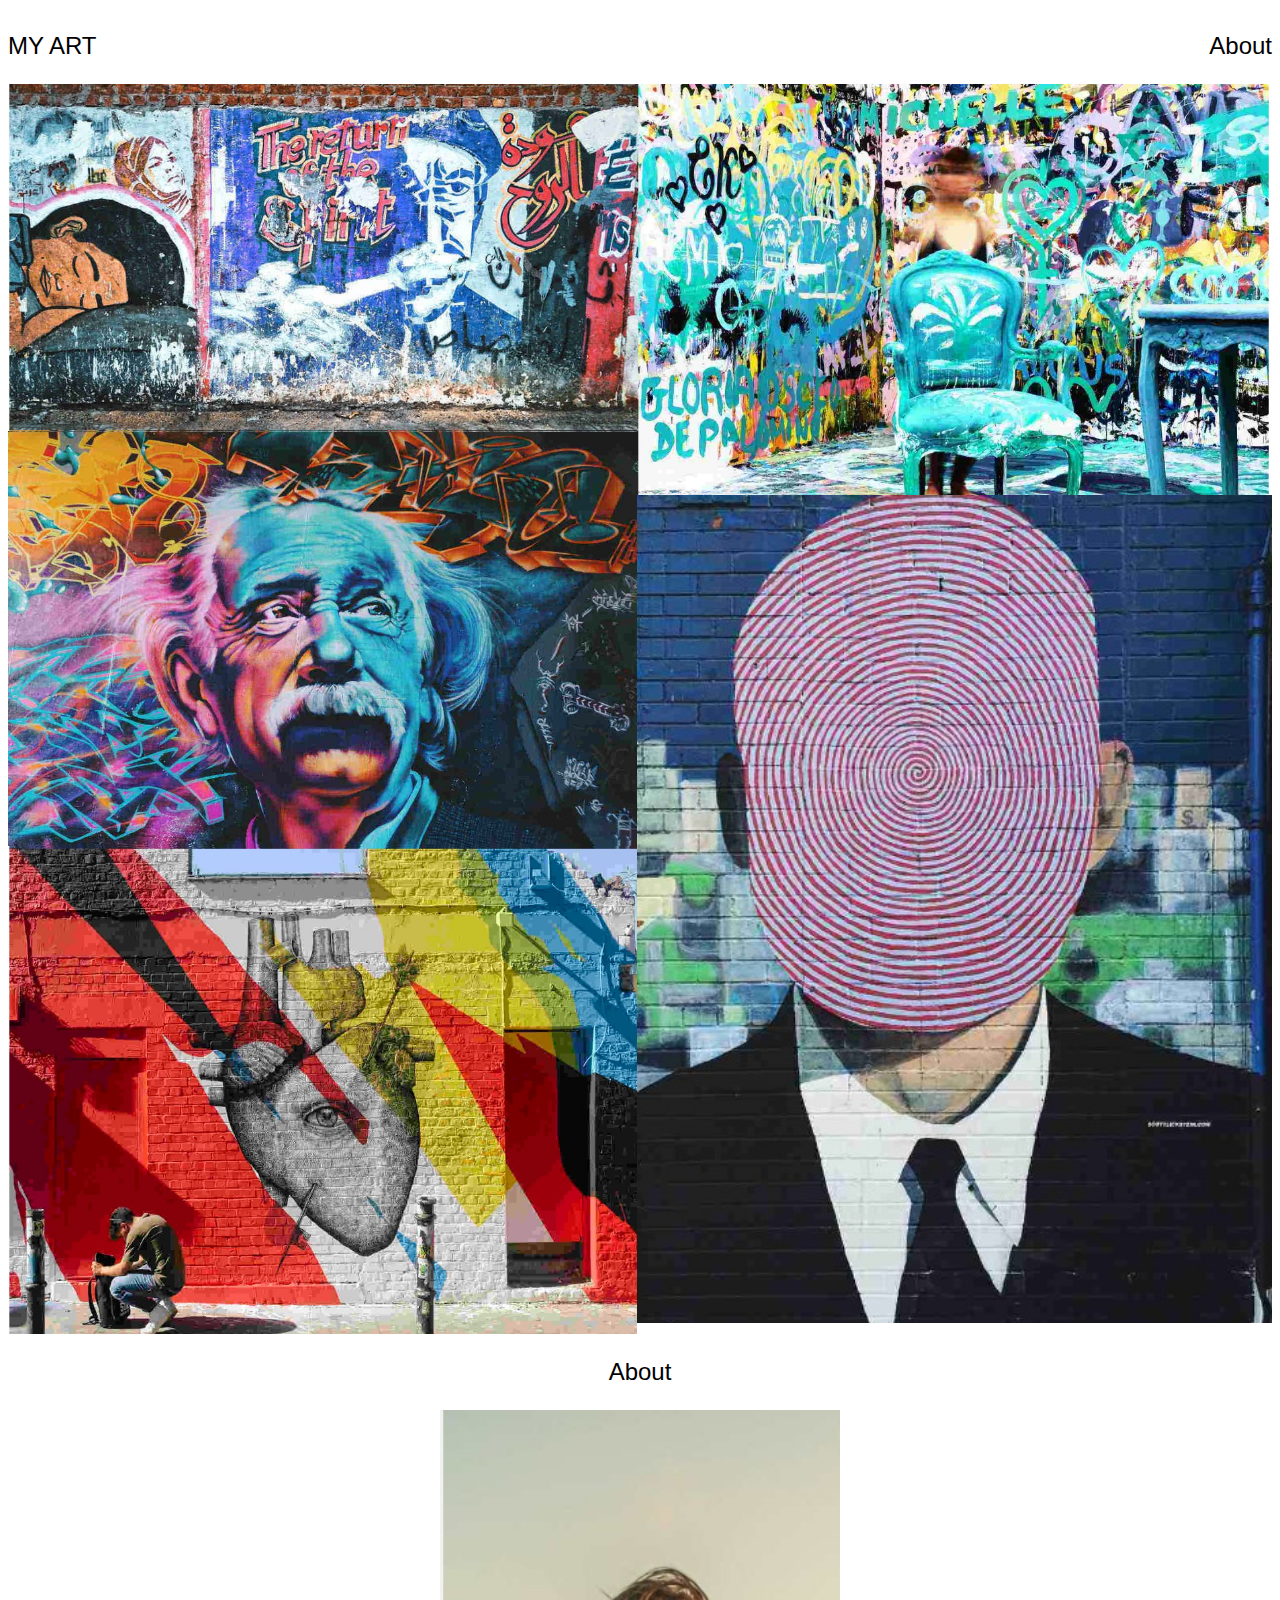
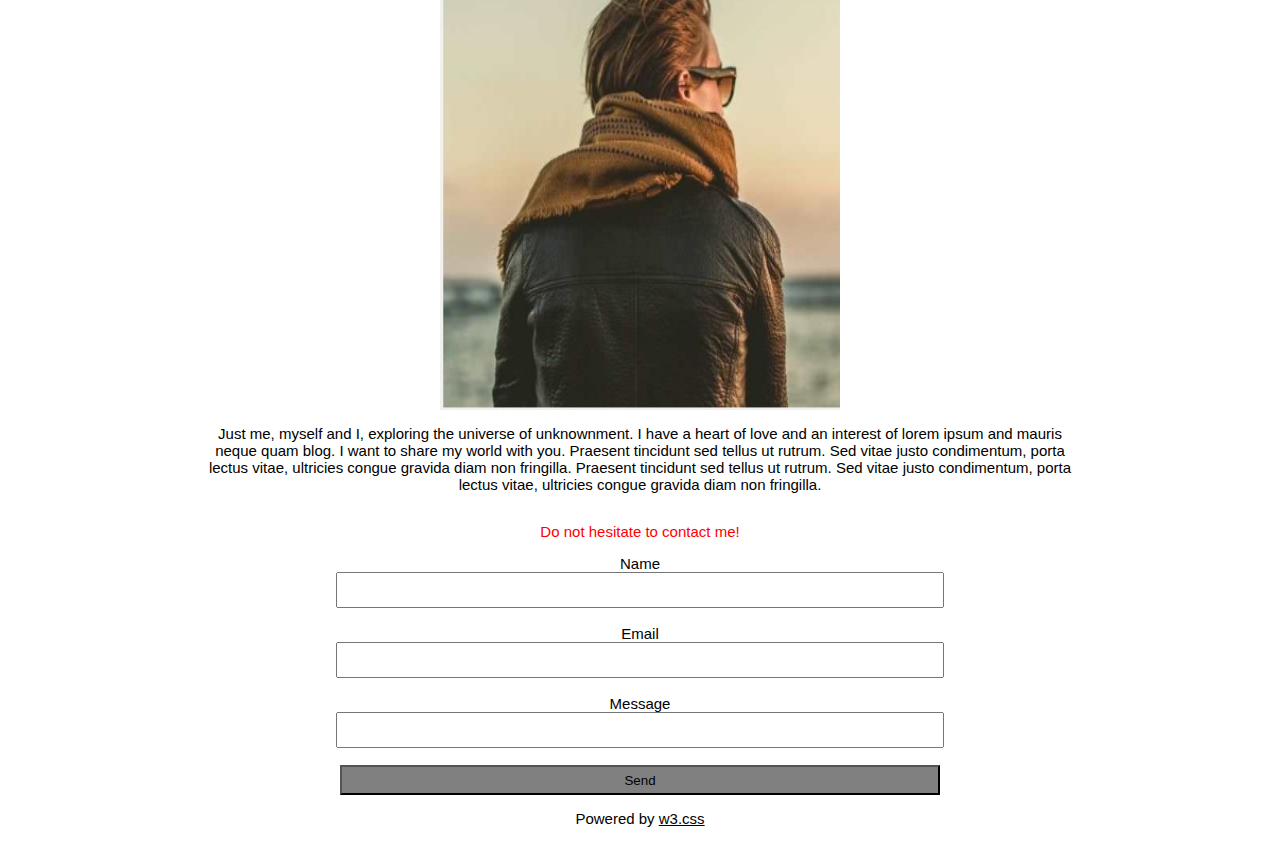
<file: index.html>
<!DOCTYPE html>
<html lang="en">
  <head>
    <meta charset="UTF-8" />
    <meta name="viewport" content="width=device-width, initial-scale=1.0" />
    <title>My Art</title>
    <link rel="stylesheet" href="index.css" />
  </head>
  <body>
    <div class="text">

        <header class="head">
        <div class="myart">
          <p>MY ART</p>
        </div>

        <div class="about">
          <p>About</p>
        </div>
        </header>

    </div>

    <div class="container">

      <div class="section1">
        <img src="i1.jpg" width="100%" alt="streetart1" />
        <img src="i3.jpg" width="100%" alt="streetart3" />
        <img src="i4.jpg" width="100%" alt="streetart5" />
      </div>

      <div class="section2">
        <img src="i2.jpg" width="100%" alt="streetart2" />
        <img src="i5.jpg" width="100%" alt="streetart5" />
      </div>

    </div>

    <div class="centerpart">
      <p class="text">About</p>
      <img src="i6.jpg" />
      <p style="font-size: 15px; font-family: Raleway, Arial, sans-serif">
        Just me, myself and I, exploring the universe of unknownment. I have a
        heart of love and an interest of lorem ipsum and mauris<br />
        neque quam blog. I want to share my world with you. Praesent tincidunt
        sed tellus ut rutrum. Sed vitae justo condimentum, porta<br />
        lectus vitae, ultricies congue gravida diam non fringilla. Praesent
        tincidunt sed tellus ut rutrum. Sed vitae justo condimentum, porta<br />lectus
        vitae, ultricies congue gravida diam non fringilla.
      </p>
      <p
        style="
          font-size: 15px;
          font-family: Raleway, Arial, sans-serif;
          color: red;
        "
      >
        Do not hesitate to contact me!
      </p>

      <form>
        <label for="name">Name</label><br />
        <input type="text" id="name" required /><br /><br />

        <label for="email">Email</label><br />
        <input type="email" id="email" required /><br /><br />

        <label for="message">Message</label><br />
        <input type="text" id="message" required /><br /><br />

        <button onclick="alert('Message Sent')" type="submit">Send</button>
      </form>
      <div class="anchor">
        <p style="
        font-size: 15px;
        font-family: Raleway, Arial, sans-serif;">
          Powered by
          <a href="https://www.w3schools.com/w3css/default.asp">w3.css</a>
        </p>
      </div>
    </div>
  </body>
</html>
</file>
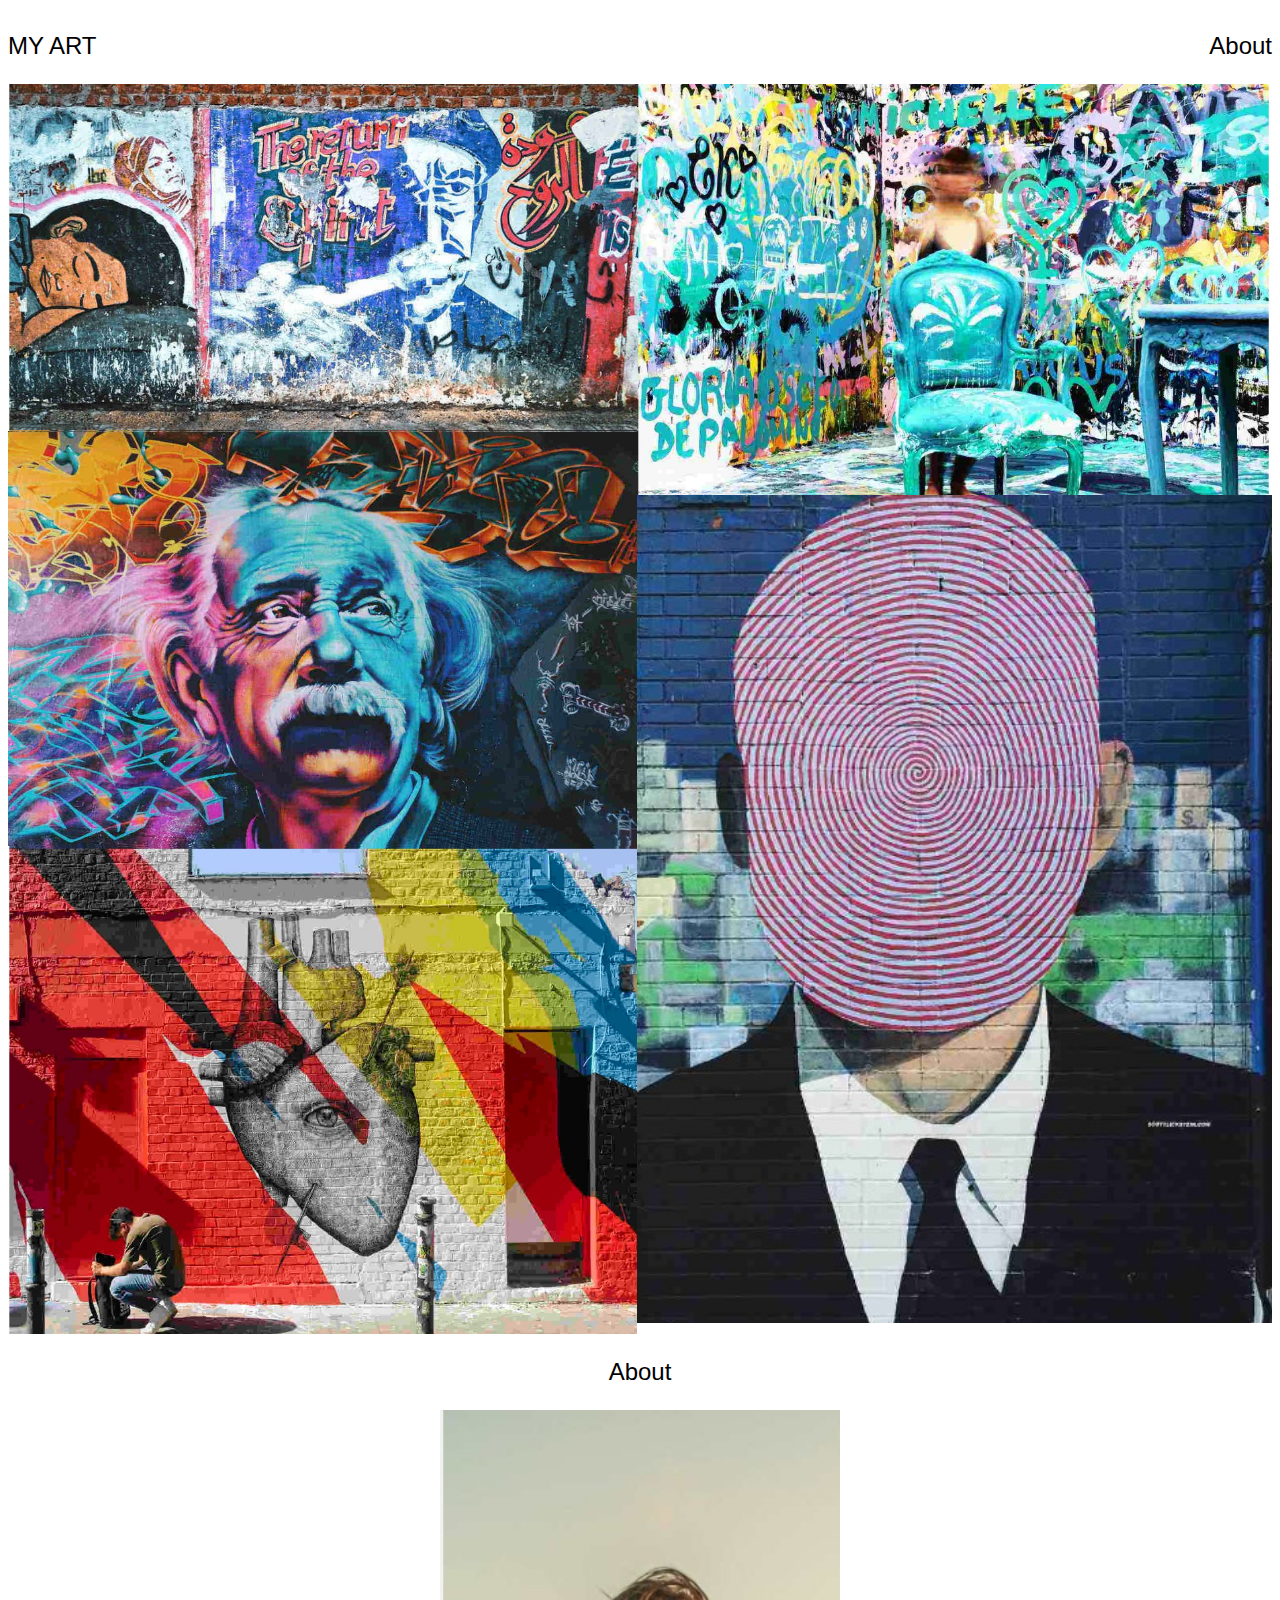
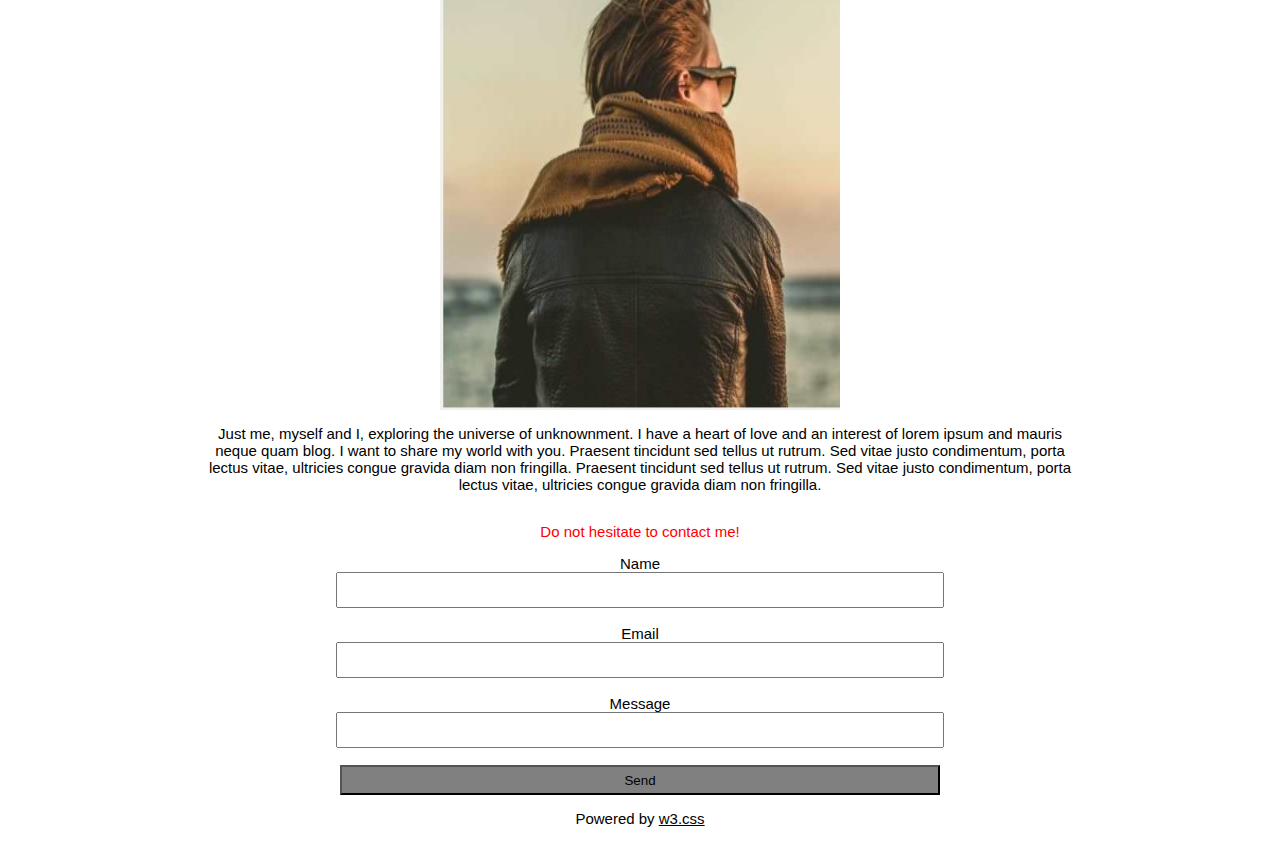
<file: grid media.html>
<!DOCTYPE html>
<html lang="en">
  <head>
    <meta charset="UTF-8" />
    <meta name="viewport" content="width=device-width, initial-scale=1.0" />
    <title>My Art</title>
    <link rel="stylesheet" href="grid.css" />
  </head>
  <body>
    <div class="text">

        <header class="head">
        <div class="myart">
          <p>MY ART</p>
        </div>

        <div class="about">
          <p>About</p>
        </div>
        </header>

    </div>

    <div class="container">

      <div class="section1">
        <img src="i1.jpg" width="100%" alt="streetart1" />
        <img src="i3.jpg" width="100%" alt="streetart3" />
        <img src="i4.jpg" width="100%" alt="streetart5" />
      </div>

      <div class="section2">
        <img src="i2.jpg" width="100%" alt="streetart2" />
        <img src="i5.jpg" width="100%" alt="streetart5" />
      </div>

    </div>

    <div class="centerpart">
      <p class="text">About</p>
      <img src="i6.jpg" />
      <p style="font-size: 15px; font-family: Raleway, Arial, sans-serif">
        Just me, myself and I, exploring the universe of unknownment. I have a
        heart of love and an interest of lorem ipsum and mauris<br />
        neque quam blog. I want to share my world with you. Praesent tincidunt
        sed tellus ut rutrum. Sed vitae justo condimentum, porta<br />
        lectus vitae, ultricies congue gravida diam non fringilla. Praesent
        tincidunt sed tellus ut rutrum. Sed vitae justo condimentum, porta<br />lectus
        vitae, ultricies congue gravida diam non fringilla.
      </p>
      <p
        style="
          font-size: 15px;
          font-family: Raleway, Arial, sans-serif;
          color: red;
        "
      >
        Do not hesitate to contact me!
      </p>

      <form>
        <label for="name">Name</label><br />
        <input type="text" id="name" required /><br /><br />

        <label for="email">Email</label><br />
        <input type="email" id="email" required /><br /><br />

        <label for="message">Message</label><br />
        <input type="text" id="message" required /><br /><br />

        <button onclick="alert('Message Sent')" type="submit">Send</button>
      </form>
      <div class="anchor">
        <p style="
        font-size: 15px;
        font-family: Raleway, Arial, sans-serif;">
          Powered by
          <a href="https://www.w3schools.com/w3css/default.asp">w3.css</a>
        </p>
      </div>
    </div>
  </body>
</html>
</file>
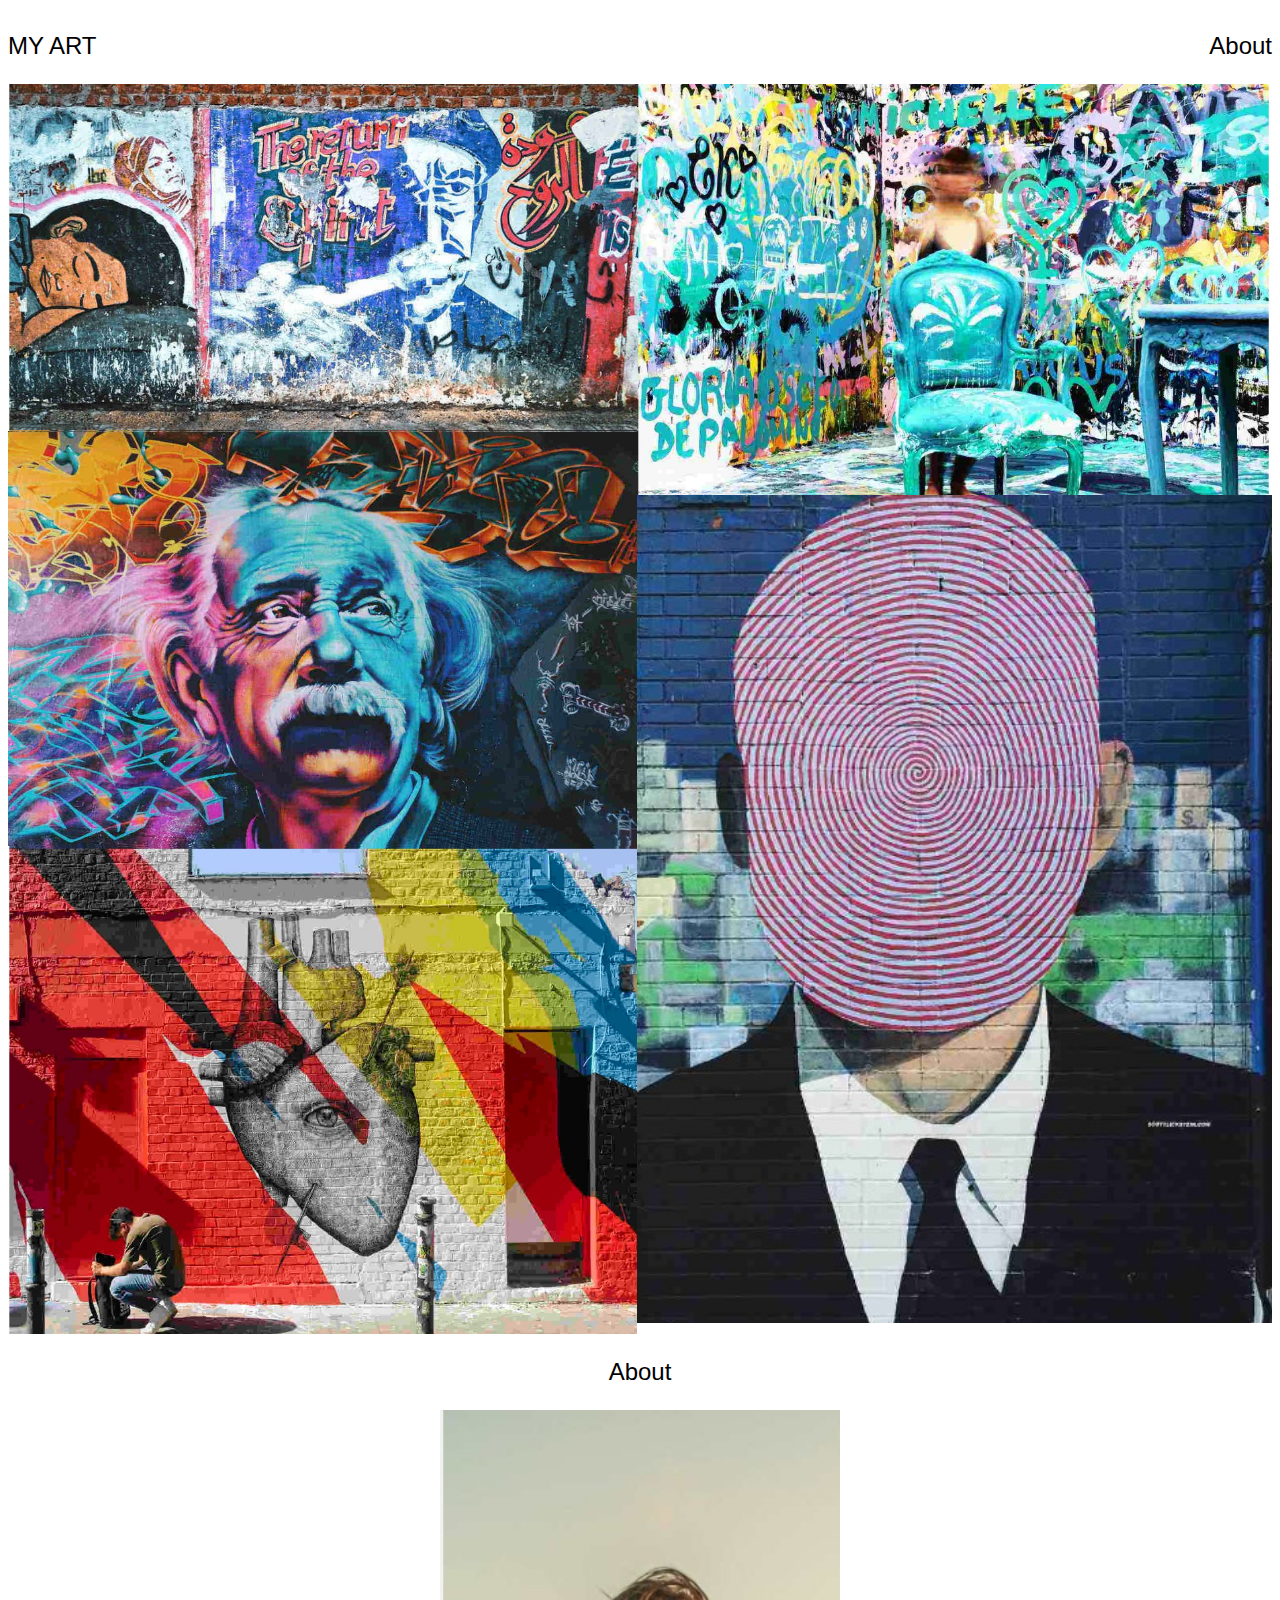
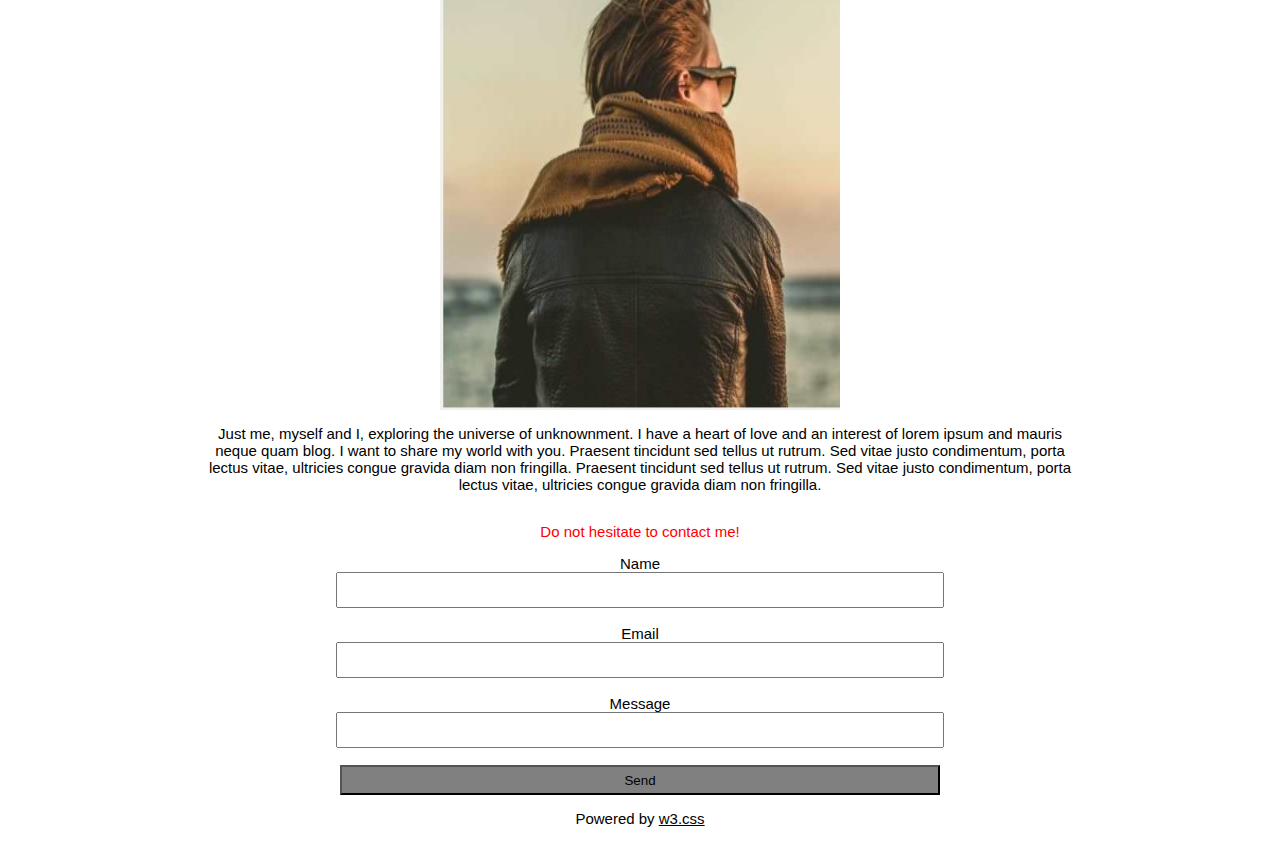
<file: task23.html>
<!DOCTYPE html>
<html lang="en">
  <head>
    <meta charset="UTF-8" />
    <meta name="viewport" content="width=device-width, initial-scale=1.0" />
    <title>My Art</title>
    <link rel="stylesheet" href="grid.css" />
  </head>
  <body>
    <div class="text">

        <header class="head">
        <div class="myart">
          <p>MY ART</p>
        </div>

        <div class="about">
          <p>About</p>
        </div>
        </header>

    </div>

    <div class="container">

      <div class="section1">
        <img src="i1.jpg" width="100%" alt="streetart1" />
        <img src="i3.jpg" width="100%" alt="streetart3" />
        <img src="i4.jpg" width="100%" alt="streetart5" />
      </div>

      <div class="section2">
        <img src="i2.jpg" width="100%" alt="streetart2" />
        <img src="i5.jpg" width="100%" alt="streetart5" />
      </div>

    </div>

    <div class="centerpart">
      <p class="text">About</p>
      <img src="i6.jpg" />
      <p style="font-size: 15px; font-family: Raleway, Arial, sans-serif">
        Just me, myself and I, exploring the universe of unknownment. I have a
        heart of love and an interest of lorem ipsum and mauris<br />
        neque quam blog. I want to share my world with you. Praesent tincidunt
        sed tellus ut rutrum. Sed vitae justo condimentum, porta<br />
        lectus vitae, ultricies congue gravida diam non fringilla. Praesent
        tincidunt sed tellus ut rutrum. Sed vitae justo condimentum, porta<br />lectus
        vitae, ultricies congue gravida diam non fringilla.
      </p>
      <p
        style="
          font-size: 15px;
          font-family: Raleway, Arial, sans-serif;
          color: red;
        "
      >
        Do not hesitate to contact me!
      </p>

      <form>
        <label for="name">Name</label><br />
        <input type="text" id="name" required /><br /><br />

        <label for="email">Email</label><br />
        <input type="email" id="email" required /><br /><br />

        <label for="message">Message</label><br />
        <input type="text" id="message" required /><br /><br />

        <button onclick="alert('Message Sent')" type="submit">Send</button>
      </form>
      <div class="anchor">
        <p style="
        font-size: 15px;
        font-family: Raleway, Arial, sans-serif;">
          Powered by
          <a href="https://www.w3schools.com/w3css/default.asp">w3.css</a>
        </p>
      </div>
    </div>
  </body>
</html>
</file>
<file: index.css>
.text{
    color:#000000;
    font-size: 24px;
    font-family: Raleway,Arial,sans-serif;
}
.head{
    display:flex;
    flex-wrap:wrap;
    justify-content: space-between;
}
.myart:hover,.about:hover{
    background-color: gainsboro;
}

.container{
    display: flex;
    flex-direction: row;
}
.section1,.section2{
    display:flex;
    flex-direction:column;
}

.centerpart{
    display:flex;
    flex-direction:column;
    text-align: center;
    align-items: center;
}
.centerpart img{
    width:400px;
    height:600px;
    
}

form{
    font-size: 15px; 
    font-family: Raleway,Arial,sans-serif;
    color:#000000;
}
form input,button{
    width:600px;
    height:30px;
}
button{
    background-color:gray;
}
button:hover{
    background-color: black;
    color:white;
}
.anchor a{
    color:#000000;
}
.anchor a:hover{
    color:green;
}
@media screen and (max-width:495px){
    .container{
        display:flex;
        flex-direction: column;
    }
    .section1,.section2{
        display:flex;
        flex-direction:column;
    }
    form input,button{
        width:50%;
        height:20px;
    }
    .centerpart img{
        width:60%;
        height:30%;
        
    }

}
@media screen and (max-width:768px){
    .container{
        display:flex;
        flex-direction: column;
    }
    .section1,.section2{
        display:flex;
        flex-direction:column;
    }
    form input,button{
        width:70%;
        height:28px;
    }

}
</file>
<file: grid.css>
.text{
    color:#000000;
    font-size: 24px;
    font-family: Raleway,Arial,sans-serif;
}
.head{
    display:flex;
    flex-wrap:wrap;
    justify-content: space-between;
}
.myart:hover,.about:hover{
    background-color: gainsboro;
}

.container{
    display: flex;
    flex-direction: row;
}
.section1,.section2{
    display:flex;
    flex-direction:column;
}

.centerpart{
    display:flex;
    flex-direction:column;
    text-align: center;
    align-items: center;
}
.centerpart img{
    width:400px;
    height:600px;
    
}

form{
    font-size: 15px; 
    font-family: Raleway,Arial,sans-serif;
    color:#000000;
}
form input,button{
    width:600px;
    height:30px;
}
button{
    background-color:gray;
}
button:hover{
    background-color: black;
    color:white;
}
.anchor a{
    color:#000000;
}
.anchor a:hover{
    color:green;
}
@media screen and (max-width:495px){
    .container{
        display:flex;
        flex-direction: column;
    }
    .section1,.section2{
        display:flex;
        flex-direction:column;
    }
    form input,button{
        width:50%;
        height:20px;
    }
    .centerpart img{
        width:60%;
        height:30%;
        
    }

}
@media screen and (max-width:768px){
    .container{
        display:flex;
        flex-direction: column;
    }
    .section1,.section2{
        display:flex;
        flex-direction:column;
    }
    form input,button{
        width:70%;
        height:28px;
    }

}
</file>
